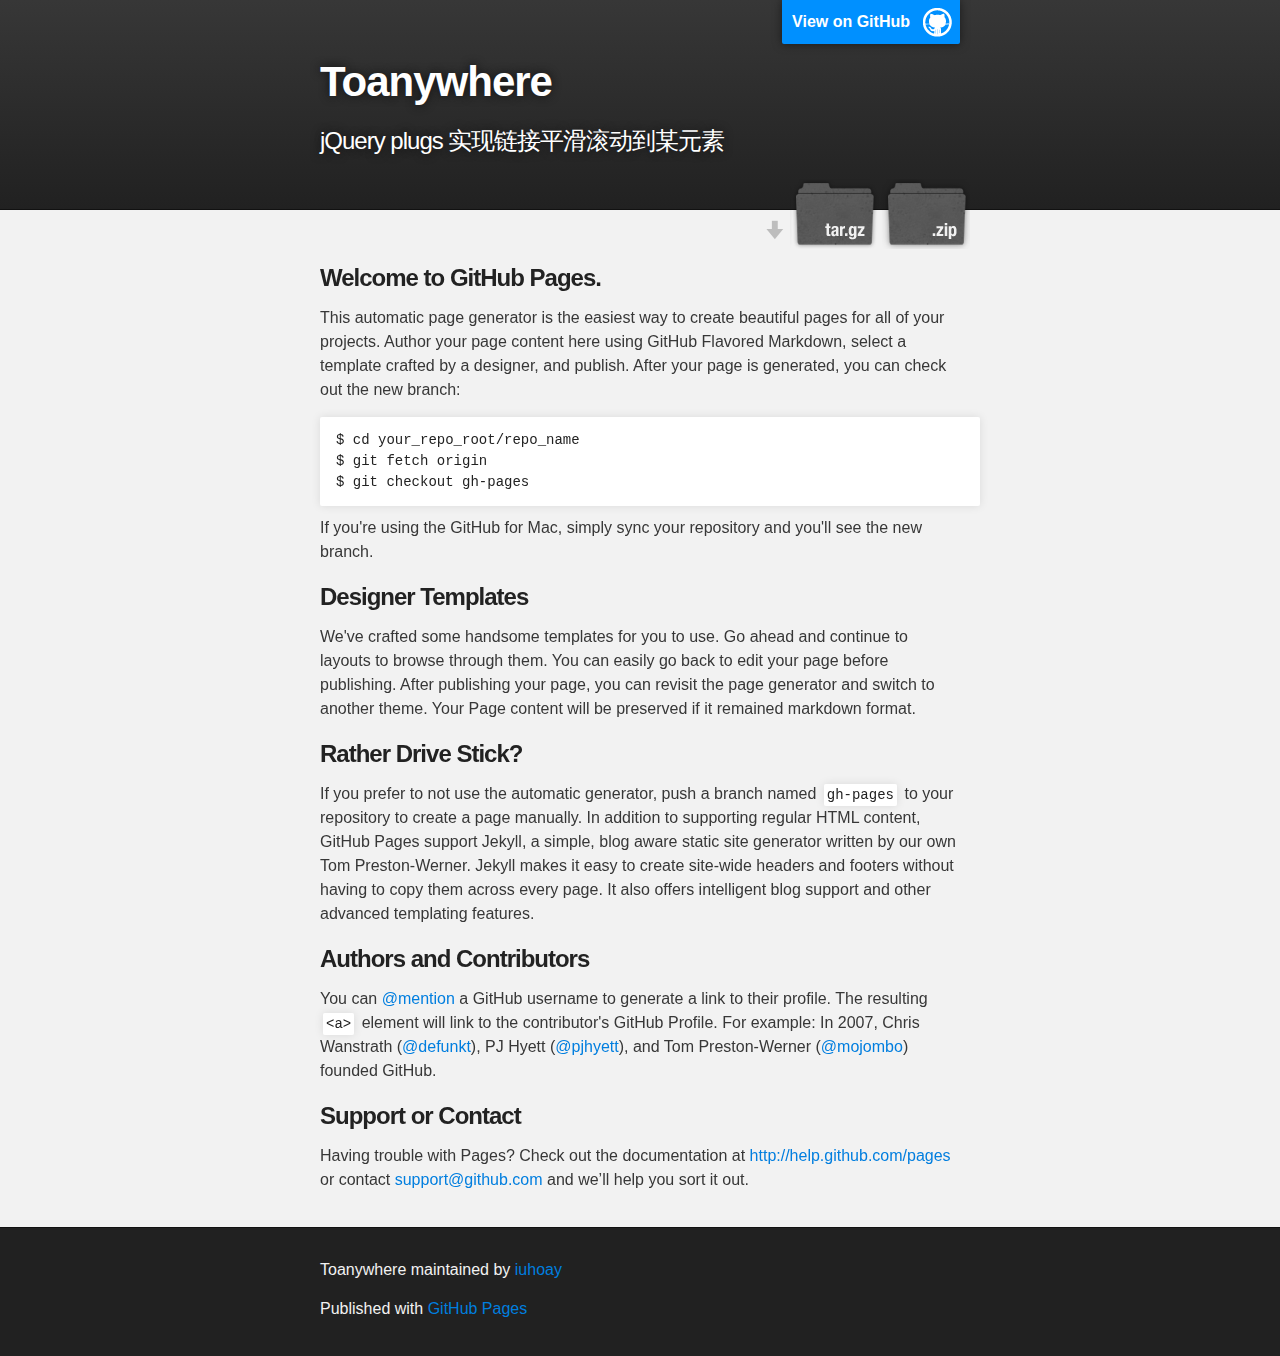
<file: index.html>
<!DOCTYPE html>
<html>

  <head>
    <meta charset='utf-8' />
    <meta http-equiv="X-UA-Compatible" content="chrome=1" />
    <meta name="description" content="Toanywhere : jQuery plugs 实现链接平滑滚动到某元素" />

    <link rel="stylesheet" type="text/css" media="screen" href="stylesheets/stylesheet.css">

    <title>Toanywhere</title>
  </head>

  <body>

    <!-- HEADER -->
    <div id="header_wrap" class="outer">
        <header class="inner">
          <a id="forkme_banner" href="https://github.com/iuhoay/toAnywhere">View on GitHub</a>

          <h1 id="project_title">Toanywhere</h1>
          <h2 id="project_tagline">jQuery plugs 实现链接平滑滚动到某元素</h2>

            <section id="downloads">
              <a class="zip_download_link" href="https://github.com/iuhoay/toAnywhere/zipball/master">Download this project as a .zip file</a>
              <a class="tar_download_link" href="https://github.com/iuhoay/toAnywhere/tarball/master">Download this project as a tar.gz file</a>
            </section>
        </header>
    </div>

    <!-- MAIN CONTENT -->
    <div id="main_content_wrap" class="outer">
      <section id="main_content" class="inner">
        <h3>Welcome to GitHub Pages.</h3>

<p>This automatic page generator is the easiest way to create beautiful pages for all of your projects. Author your page content here using GitHub Flavored Markdown, select a template crafted by a designer, and publish. After your page is generated, you can check out the new branch:</p>

<pre><code>$ cd your_repo_root/repo_name
$ git fetch origin
$ git checkout gh-pages
</code></pre>

<p>If you're using the GitHub for Mac, simply sync your repository and you'll see the new branch.</p>

<h3>Designer Templates</h3>

<p>We've crafted some handsome templates for you to use. Go ahead and continue to layouts to browse through them. You can easily go back to edit your page before publishing. After publishing your page, you can revisit the page generator and switch to another theme. Your Page content will be preserved if it remained markdown format.</p>

<h3>Rather Drive Stick?</h3>

<p>If you prefer to not use the automatic generator, push a branch named <code>gh-pages</code> to your repository to create a page manually. In addition to supporting regular HTML content, GitHub Pages support Jekyll, a simple, blog aware static site generator written by our own Tom Preston-Werner. Jekyll makes it easy to create site-wide headers and footers without having to copy them across every page. It also offers intelligent blog support and other advanced templating features.</p>

<h3>Authors and Contributors</h3>

<p>You can <a href="https://github.com/blog/821" class="user-mention">@mention</a> a GitHub username to generate a link to their profile. The resulting <code>&lt;a&gt;</code> element will link to the contributor's GitHub Profile. For example: In 2007, Chris Wanstrath (<a href="https://github.com/defunkt" class="user-mention">@defunkt</a>), PJ Hyett (<a href="https://github.com/pjhyett" class="user-mention">@pjhyett</a>), and Tom Preston-Werner (<a href="https://github.com/mojombo" class="user-mention">@mojombo</a>) founded GitHub.</p>

<h3>Support or Contact</h3>

<p>Having trouble with Pages? Check out the documentation at <a href="http://help.github.com/pages">http://help.github.com/pages</a> or contact <a href="mailto:support@github.com">support@github.com</a> and we’ll help you sort it out.</p>
      </section>
    </div>

    <!-- FOOTER  -->
    <div id="footer_wrap" class="outer">
      <footer class="inner">
        <p class="copyright">Toanywhere maintained by <a href="https://github.com/iuhoay">iuhoay</a></p>
        <p>Published with <a href="http://pages.github.com">GitHub Pages</a></p>
      </footer>
    </div>

              <script type="text/javascript">
            var gaJsHost = (("https:" == document.location.protocol) ? "https://ssl." : "http://www.");
            document.write(unescape("%3Cscript src='" + gaJsHost + "google-analytics.com/ga.js' type='text/javascript'%3E%3C/script%3E"));
          </script>
          <script type="text/javascript">
            try {
              var pageTracker = _gat._getTracker("UA-28109927-1");
            pageTracker._trackPageview();
            } catch(err) {}
          </script>


  </body>
</html>
</file>
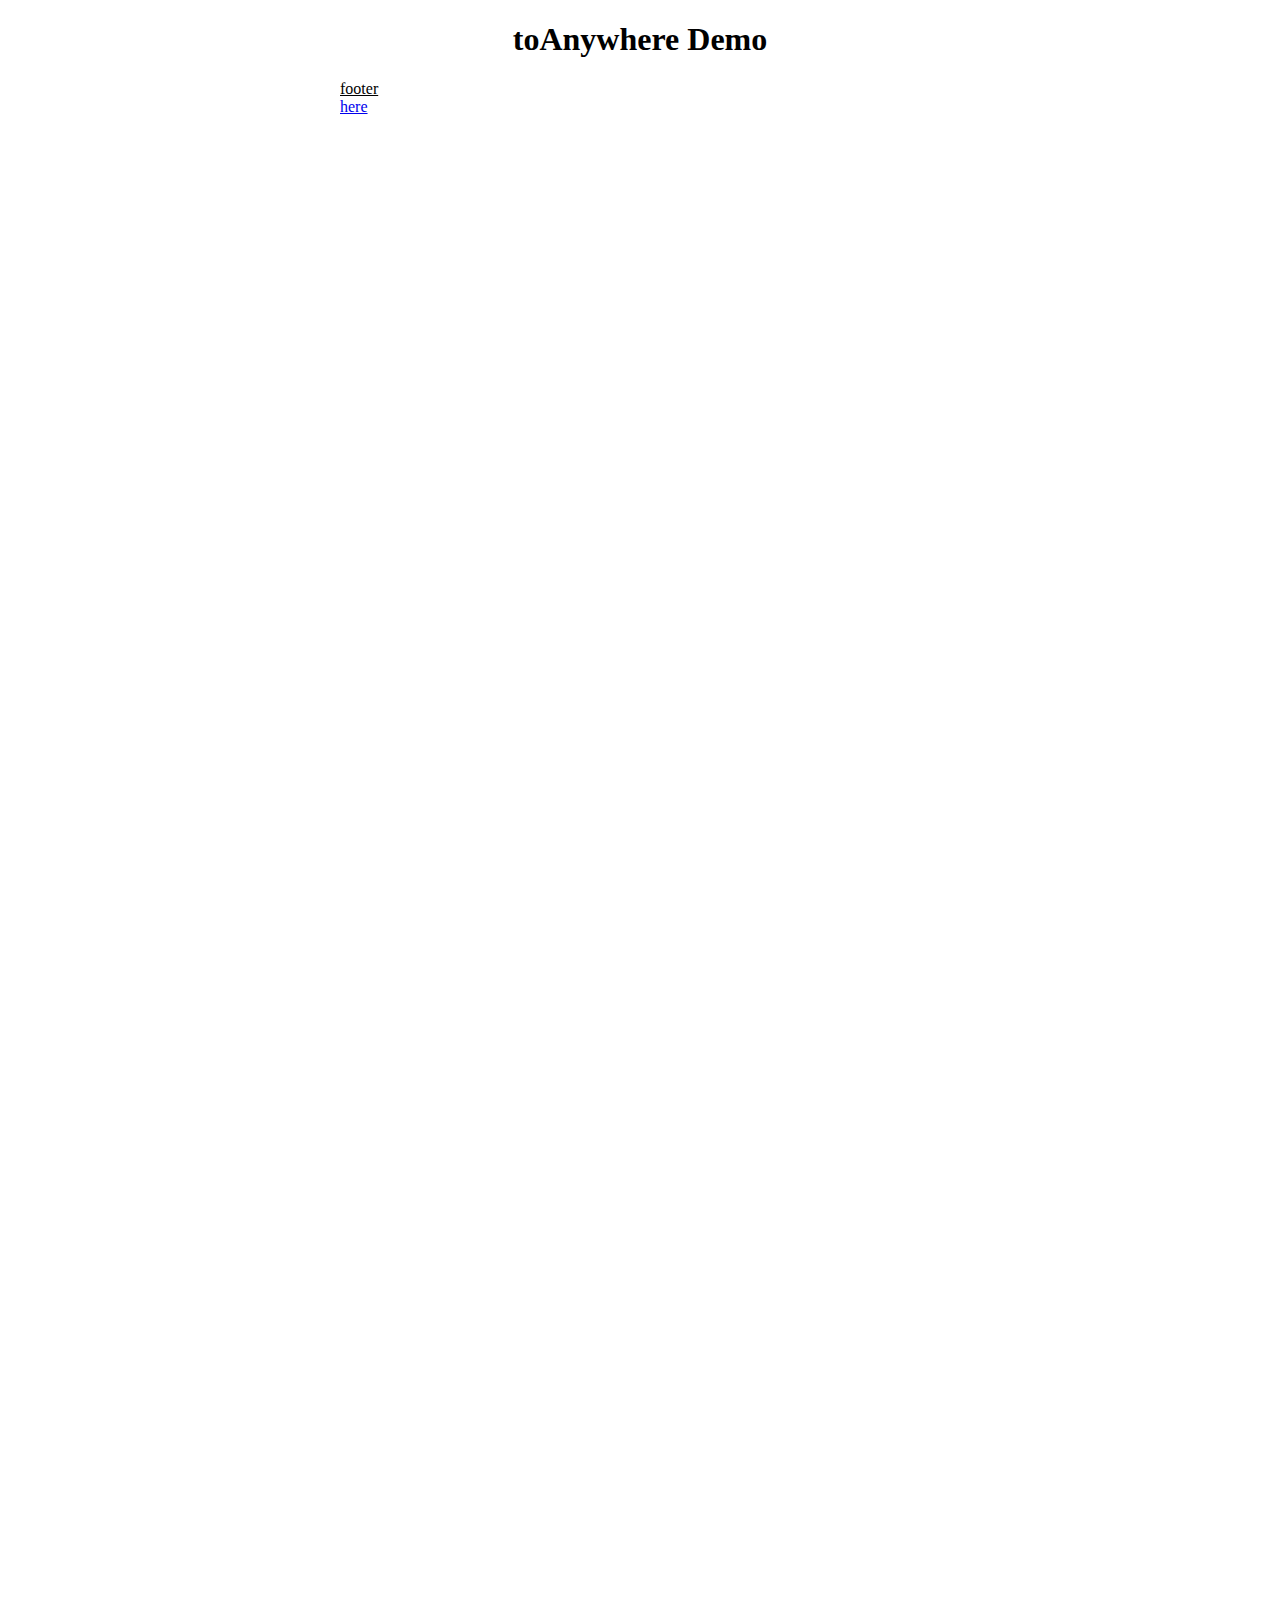
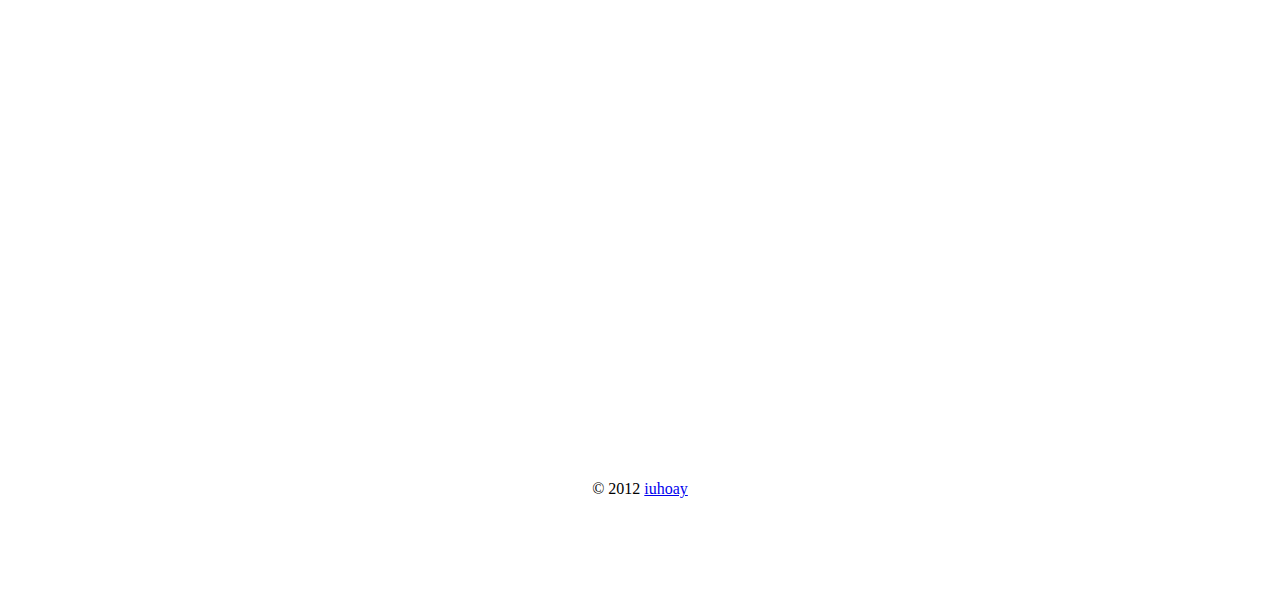
<file: v2/index.html>
<!DOCTYPE html>
<html>
<head>
<meta charset="utf-8" />
<link rel="stylesheet" href="css.css" />
<!--[if lt IE 7]>
<link rel="stylesheet" href="jquery-toanywhere.css" />
<![endif]-->
</head>
<body>
<div id="head"><h1>toAnywhere Demo</h1></div>
<div id="content">
<a anytype="link" class="to_any_link" href="#footer">footer</a><br>
<a href="https://github.com/iuhoay/toAnywhere">here</a>
</div>
<div id="footer">&copy; 2012 <a href="http://iuhoay.github.com" title="iuhoay">iuhoay</a></div>
<a class="to_any custom_any" href="body">
  <span>返回顶部</span>
</a>
<a class="to_any custom_any custom_any_right" duration="100" href="#content">
  <span>返回顶部内容</span>
</a>
<a class="to_any custom_any custom_any_img" href="body"></a>
<script src="http://code.jquery.com/jquery-1.7.1.min.js"></script>
<script src="jquery-toanywhere-v2.min.js"></script>
<script>
  $(".to_any,.to_any_link")
    .toAnywhere(500)
    .css("color", "black")
    .filter(".custom_any_img")
    .css("opacity", 0.5)
    .hover(function() {
      $(this).css("opacity", 1);
    }, function() {
      $(this).css("opacity", 0.5);
    });
</script>
</body>
</html>
</file>
<file: stylesheets/stylesheet.css>
/*******************************************************************************
Slate Theme for Github Pages
by Jason Costello, @jsncostello
*******************************************************************************/

@import url(pygment_trac.css);

/*******************************************************************************
MeyerWeb Reset
*******************************************************************************/

html, body, div, span, applet, object, iframe,
h1, h2, h3, h4, h5, h6, p, blockquote, pre,
a, abbr, acronym, address, big, cite, code,
del, dfn, em, img, ins, kbd, q, s, samp,
small, strike, strong, sub, sup, tt, var,
b, u, i, center,
dl, dt, dd, ol, ul, li,
fieldset, form, label, legend,
table, caption, tbody, tfoot, thead, tr, th, td,
article, aside, canvas, details, embed,
figure, figcaption, footer, header, hgroup,
menu, nav, output, ruby, section, summary,
time, mark, audio, video {
  margin: 0;
  padding: 0;
  border: 0;
  font: inherit;
  vertical-align: baseline;
}

/* HTML5 display-role reset for older browsers */
article, aside, details, figcaption, figure,
footer, header, hgroup, menu, nav, section {
  display: block;
}

ol, ul {
  list-style: none;
}

blockquote, q {
}

table {
  border-collapse: collapse;
  border-spacing: 0;
}

a:focus {
  outline: none;
}

/*******************************************************************************
Theme Styles
*******************************************************************************/

body {
  box-sizing: border-box;
  color:#373737;
  background: #212121;
  font-size: 16px;
  font-family: 'Myriad Pro', Calibri, Helvetica, Arial, sans-serif;
  line-height: 1.5;
  -webkit-font-smoothing: antialiased;
}

h1, h2, h3, h4, h5, h6 {
  margin: 10px 0;
  font-weight: 700;
  color:#222222;
  font-family: 'Lucida Grande', 'Calibri', Helvetica, Arial, sans-serif;
  letter-spacing: -1px;
}

h1 {
  font-size: 36px;
  font-weight: 700;
}

h2 {
  padding-bottom: 10px;
  font-size: 32px;
  background: url('../images/bg_hr.png') repeat-x bottom;
}

h3 {
  font-size: 24px;
}

h4 {
  font-size: 21px;
}

h5 {
  font-size: 18px;
}

h6 {
  font-size: 16px;
}

p {
  margin: 10px 0 15px 0;
}

footer p {
  color: #f2f2f2;
}

a {
  text-decoration: none;
  color: #007edf;
  text-shadow: none;

  transition: color 0.5s ease;
  transition: text-shadow 0.5s ease;
  -webkit-transition: color 0.5s ease;
  -webkit-transition: text-shadow 0.5s ease;
  -moz-transition: color 0.5s ease;
  -moz-transition: text-shadow 0.5s ease;
  -o-transition: color 0.5s ease;
  -o-transition: text-shadow 0.5s ease;
  -ms-transition: color 0.5s ease;
  -ms-transition: text-shadow 0.5s ease;
}

#main_content a:hover {
  color: #0069ba;
  text-shadow: #0090ff 0px 0px 2px;
}

footer a:hover {
  color: #43adff;
  text-shadow: #0090ff 0px 0px 2px;
}

em {
  font-style: italic;
}

strong {
  font-weight: bold;
}

img {
  position: relative;
  margin: 0 auto;
  max-width: 739px;
  padding: 5px;
  margin: 10px 0 10px 0;
  border: 1px solid #ebebeb;

  box-shadow: 0 0 5px #ebebeb;
  -webkit-box-shadow: 0 0 5px #ebebeb;
  -moz-box-shadow: 0 0 5px #ebebeb;
  -o-box-shadow: 0 0 5px #ebebeb;
  -ms-box-shadow: 0 0 5px #ebebeb;
}

pre, code {
  width: 100%;
  color: #222;
  background-color: #fff;

  font-family: Monaco, "Bitstream Vera Sans Mono", "Lucida Console", Terminal, monospace;
  font-size: 14px;

  border-radius: 2px;
  -moz-border-radius: 2px;
  -webkit-border-radius: 2px;



}

pre {
  width: 100%;
  padding: 10px;
  box-shadow: 0 0 10px rgba(0,0,0,.1);
  overflow: auto;
}

code {
  padding: 3px;
  margin: 0 3px;
  box-shadow: 0 0 10px rgba(0,0,0,.1);
}

pre code {
  display: block;
  box-shadow: none;
}

blockquote {
  color: #666;
  margin-bottom: 20px;
  padding: 0 0 0 20px;
  border-left: 3px solid #bbb;
}

ul, ol, dl {
  margin-bottom: 15px
}

ul li {
  list-style: inside;
  padding-left: 20px;
}

ol li {
  list-style: decimal inside;
  padding-left: 20px;
}

dl dt {
  font-weight: bold;
}

dl dd {
  padding-left: 20px;
  font-style: italic;
}

dl p {
  padding-left: 20px;
  font-style: italic;
}

hr {
  height: 1px;
  margin-bottom: 5px;
  border: none;
  background: url('../images/bg_hr.png') repeat-x center;
}

table {
  border: 1px solid #373737;
  margin-bottom: 20px;
  text-align: left;
 }

th {
  font-family: 'Lucida Grande', 'Helvetica Neue', Helvetica, Arial, sans-serif;
  padding: 10px;
  background: #373737;
  color: #fff;
 }

td {
  padding: 10px;
  border: 1px solid #373737;
 }

form {
  background: #f2f2f2;
  padding: 20px;
}

img {
  width: 100%;
  max-width: 100%;
}

/*******************************************************************************
Full-Width Styles
*******************************************************************************/

.outer {
  width: 100%;
}

.inner {
  position: relative;
  max-width: 640px;
  padding: 20px 10px;
  margin: 0 auto;
}

#forkme_banner {
  display: block;
  position: absolute;
  top:0;
  right: 10px;
  z-index: 10;
  padding: 10px 50px 10px 10px;
  color: #fff;
  background: url('../images/blacktocat.png') #0090ff no-repeat 95% 50%;
  font-weight: 700;
  box-shadow: 0 0 10px rgba(0,0,0,.5);
  border-bottom-left-radius: 2px;
  border-bottom-right-radius: 2px;
}

#header_wrap {
  background: #212121;
  background: -moz-linear-gradient(top, #373737, #212121);
  background: -webkit-linear-gradient(top, #373737, #212121);
  background: -ms-linear-gradient(top, #373737, #212121);
  background: -o-linear-gradient(top, #373737, #212121);
  background: linear-gradient(top, #373737, #212121);
}

#header_wrap .inner {
  padding: 50px 10px 30px 10px;
}

#project_title {
  margin: 0;
  color: #fff;
  font-size: 42px;
  font-weight: 700;
  text-shadow: #111 0px 0px 10px;
}

#project_tagline {
  color: #fff;
  font-size: 24px;
  font-weight: 300;
  background: none;
  text-shadow: #111 0px 0px 10px;
}

#downloads {
  position: absolute;
  width: 210px;
  z-index: 10;
  bottom: -40px;
  right: 0;
  height: 70px;
  background: url('../images/icon_download.png') no-repeat 0% 90%;
}

.zip_download_link {
  display: block;
  float: right;
  width: 90px;
  height:70px;
  text-indent: -5000px;
  overflow: hidden;
  background: url(../images/sprite_download.png) no-repeat bottom left;
}

.tar_download_link {
  display: block;
  float: right;
  width: 90px;
  height:70px;
  text-indent: -5000px;
  overflow: hidden;
  background: url(../images/sprite_download.png) no-repeat bottom right;
  margin-left: 10px;
}

.zip_download_link:hover {
  background: url(../images/sprite_download.png) no-repeat top left;
}

.tar_download_link:hover {
  background: url(../images/sprite_download.png) no-repeat top right;
}

#main_content_wrap {
  background: #f2f2f2;
  border-top: 1px solid #111;
  border-bottom: 1px solid #111;
}

#main_content {
  padding-top: 40px;
}

#footer_wrap {
  background: #212121;
}



/*******************************************************************************
Small Device Styles
*******************************************************************************/

@media screen and (max-width: 480px) {
  body {
    font-size:14px;
  }

  #downloads {
    display: none;
  }

  .inner {
    min-width: 320px;
    max-width: 480px;
  }

  #project_title {
  font-size: 32px;
  }

  h1 {
    font-size: 28px;
  }

  h2 {
    font-size: 24px;
  }

  h3 {
    font-size: 21px;
  }

  h4 {
    font-size: 18px;
  }

  h5 {
    font-size: 14px;
  }

  h6 {
    font-size: 12px;
  }

  code, pre {
    min-width: 320px;
    max-width: 480px;
    font-size: 11px;
  }

}
</file>
<file: v2/css.css>
body {
  margin: 0;
}
#head, #content, #footer {
  width: 600px;
  margin: 0 auto;
}
#head {
  text-align: center;
}
#content {
  height: 2000px;
}
#footer {
  text-align: center;
  margin-bottom: 100px;
}


.custom_any {
  background-color: #DCDBD0;
  left: 50%;
  margin-left: 300px;
  bottom: 200px;
  width: 20px;
  height: 80px;
  text-decoration: none;
}
.custom_any_right {
  margin-left: -320px;
  height: 110px;
}
.custom_any span {
  overflow: hidden;
  display: block;
  padding: 10px 3px;
  font-size: 14px;
  line-height: 14px;
}

.custom_any_img {
  background: url("up.png") no-repeat;
  margin-left: 350px;
  width: 48px;
  height: 48px;
}
</file>
